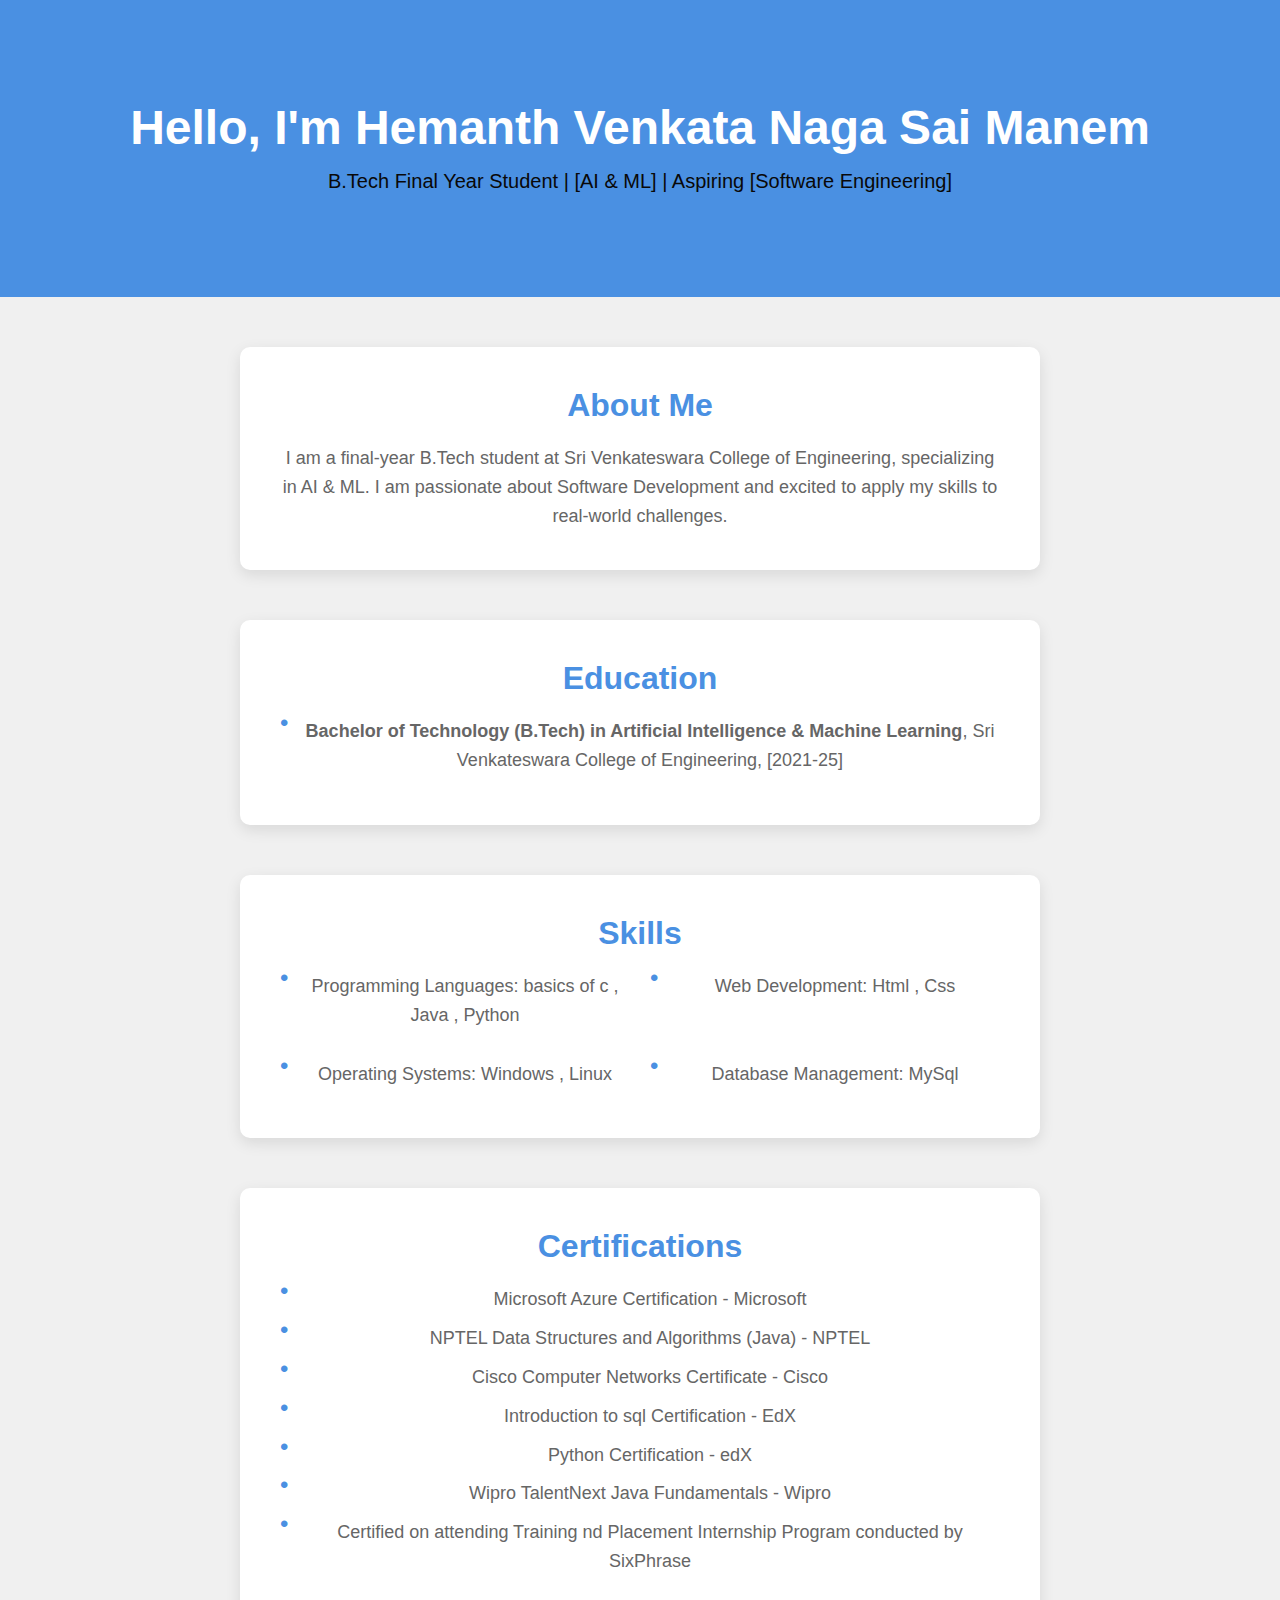
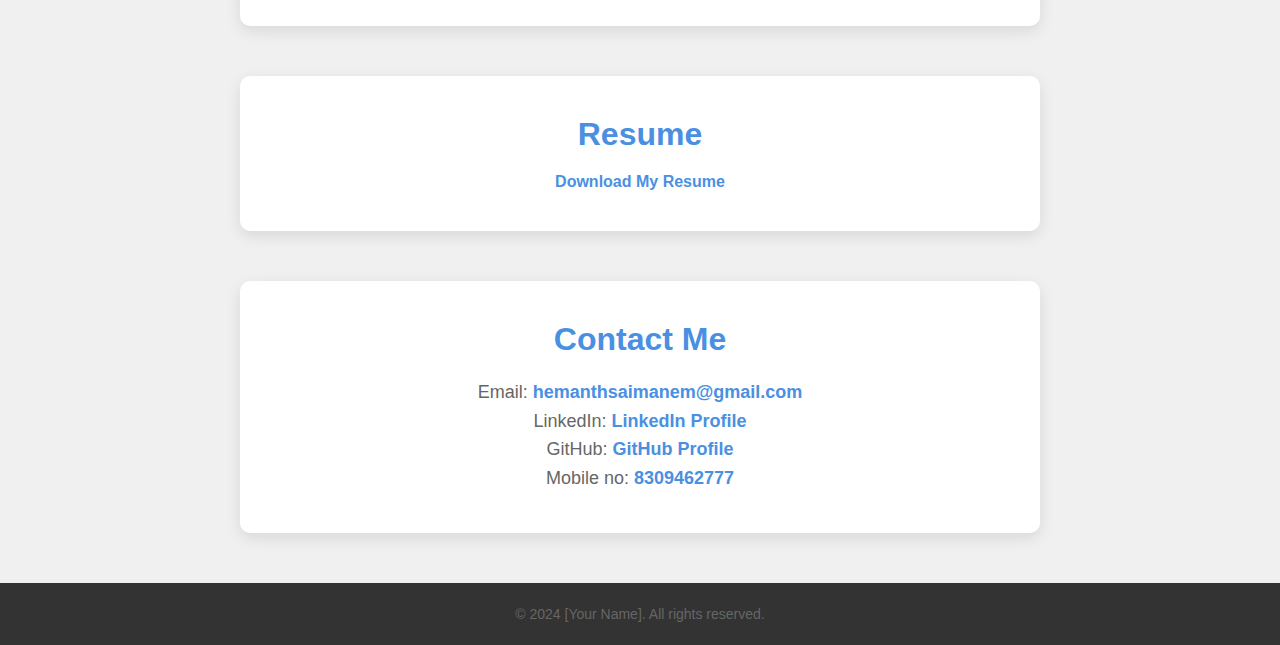
<file: Portfolio/index.html>
<!DOCTYPE html>
<html lang="en">
<head>
  <meta charset="UTF-8">
  <meta name="viewport" content="width=device-width, initial-scale=1.0">
  <title>Portfolio | [Your Name]</title>
  <link rel="stylesheet" href="styles.css">
</head>
<body>
  <header>
    <div class="intro">
      <h1>Hello, I'm Hemanth Venkata Naga Sai Manem</h1>
      <p>B.Tech Final Year Student | [AI & ML] | Aspiring [Software Engineering]</p>
    </div>
  </header>

  <section id="about" class="section">
    <h2>About Me</h2>
    <p>I am a final-year B.Tech student at Sri Venkateswara College of Engineering, specializing in AI & ML. I am passionate about Software Development and excited to apply my skills to real-world challenges.</p>
  </section>

  <section id="education" class="section">
    <h2>Education</h2>
    <ul>
      <li><strong>Bachelor of Technology (B.Tech) in Artificial Intelligence & Machine Learning</strong>, Sri Venkateswara College of Engineering, [2021-25]</li>
    </ul>
  </section>

  <section id="skills" class="section">
    <h2>Skills</h2>
    <ul class="skills-list">
      <li>Programming Languages: basics of c , Java , Python</li>
      <li>Web Development: Html , Css</li>
      <li>Operating Systems: Windows , Linux</li>
      <li>Database Management: MySql</li>
    </ul>
  </section>

  <section id="certifications" class="section">
    <h2>Certifications</h2>
    <ul>
      <li>Microsoft Azure Certification - Microsoft</li>
      <li>NPTEL Data Structures and Algorithms (Java) - NPTEL</li>
      <li>Cisco Computer Networks Certificate - Cisco</li>
      <li>Introduction to sql Certification - EdX</li>
      <li>Python Certification - edX</li>
      <li>Wipro TalentNext Java Fundamentals - Wipro</li>
      <li>Certified on attending Training nd Placement Internship Program conducted by SixPhrase</li>
    </ul>
  </section>

  <section id="resume" class="section">
    <h2>Resume</h2>
    <a href="file:///C:/Users/kkana/Downloads/ResumeCV_Sai.pdf" download class="btn">Download My Resume</a>
  </section>

  <section id="contact" class="section">
    <h2>Contact Me</h2>
    <p>Email: <a href="mailto:hemanthsaimanem@gmail.com">hemanthsaimanem@gmail.com</a></p>
    <p>LinkedIn: <a href="https://in.linkedin.com/in/manem-hemanth-98156624a">LinkedIn Profile</a></p>
    <p>GitHub: <a href="https://github.com/Sai0329">GitHub Profile</a></p>
    <p>Mobile no: <a>8309462777</a></p>
  </section>

  <footer>
    <p>&copy; 2024 [Your Name]. All rights reserved.</p>
  </footer>
</body>
</html>
</file>
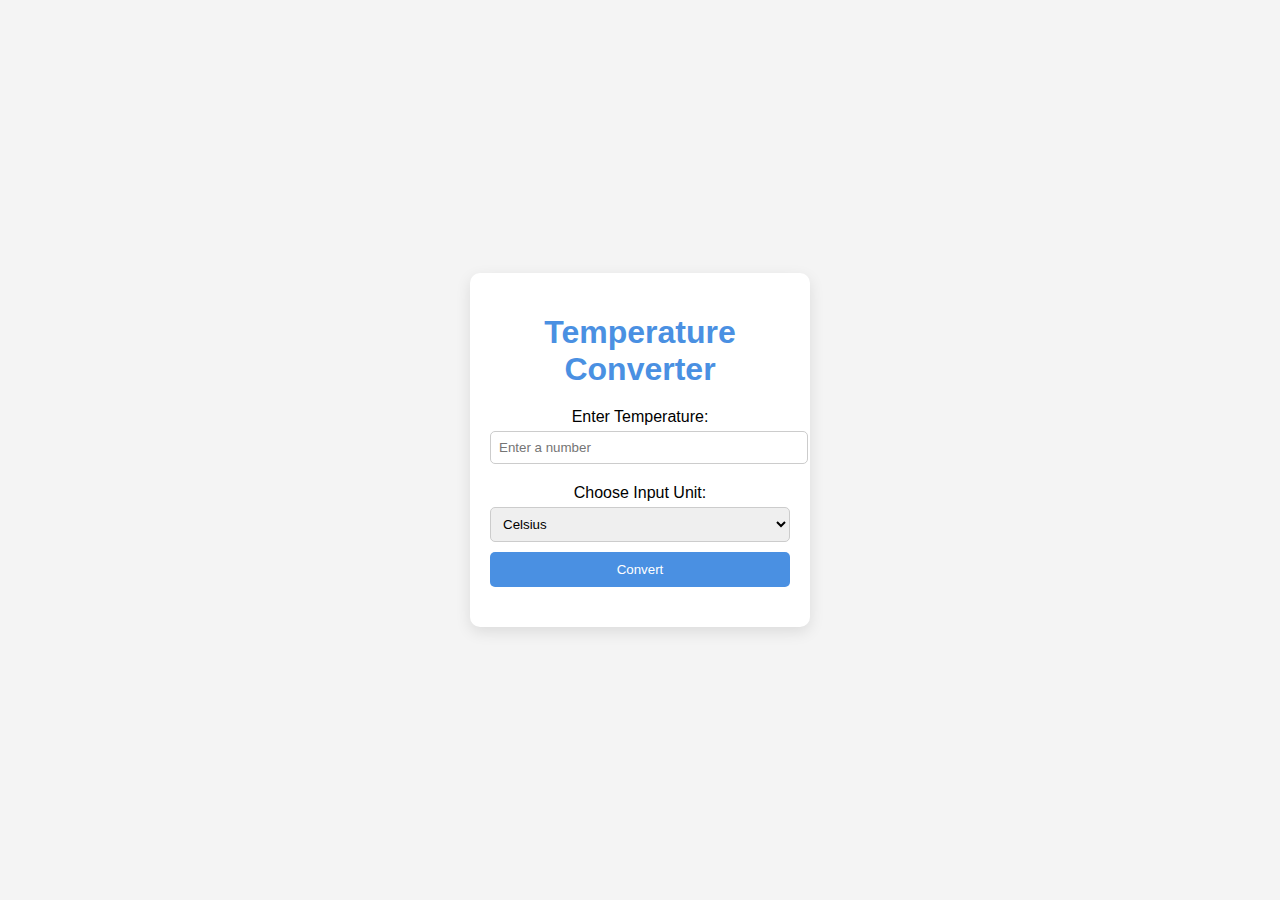
<file: Temperature Converter/main.html>
<!DOCTYPE html>
<html lang="en">
<head>
  <meta charset="UTF-8">
  <meta name="viewport" content="width=device-width, initial-scale=1.0">
  <title>Temperature Converter</title>
  <link rel="stylesheet" href="style.css">
</head>
<body>
  <div class="container">
    <h1>Temperature Converter</h1>
    <div class="converter">
      <label for="temperature">Enter Temperature:</label>
      <input type="number" id="temperature" placeholder="Enter a number">

      <label for="unit">Choose Input Unit:</label>
      <select id="unit">
        <option value="Celsius">Celsius</option>
        <option value="Fahrenheit">Fahrenheit</option>
        <option value="Kelvin">Kelvin</option>
      </select>

      <button id="convertBtn">Convert</button>

      <div id="result">
        <!-- The converted temperature will be displayed here -->
      </div>
    </div>
  </div>

  <script src="script.js"></script>
</body>
</html>
</file>
<file: Portfolio/styles.css>
/* style.css */
* {
    margin: 0;
    padding: 0;
    box-sizing: border-box;
  }
  
  body {
    font-family: 'Segoe UI', Tahoma, Geneva, Verdana, sans-serif;
    background-color: #f0f0f0;
    color: #333;
    text-align: center;
  }
  
  header {
    background-color: #4a90e2;
    color: #fff;
    padding: 100px 20px;
  }
  
  header h1 {
    font-size: 48px;
    font-weight: bold;
  }
  
  header p {
    font-size: 20px;
    color: #090808;
    margin-top: 10px;
  }
  
  header .btn {
    display: inline-block;
    margin-top: 20px;
    padding: 10px 30px;
    background-color: #fff;
    color: #4a90e2;
    text-decoration: none;
    font-size: 18px;
    border-radius: 25px;
    transition: background-color 0.3s ease;
  }
  
  header .btn:hover {
    background-color: #f1f1f1;
  }
  
  .section {
    margin: 50px auto;
    padding: 40px;
    max-width: 800px;
    background-color: #fff;
    border-radius: 10px;
    box-shadow: 0 5px 15px rgba(0, 0, 0, 0.1);
  }
  
  h2 {
    font-size: 32px;
    margin-bottom: 20px;
    color: #4a90e2;
  }
  
  p, ul {
    font-size: 18px;
    line-height: 1.6;
    color: #666;
    text-align: center;
  }
  
  ul {
    list-style: none;
    padding: 0;
  }
  
  ul li {
    margin-bottom: 10px;
    padding-left: 20px;
    position: relative;
  }
  
  ul li:before {
    content: "•";
    position: absolute;
    left: 0;
    color: #4a90e2;
    font-size: 24px;
    line-height: 0.5;
  }
  
  .skills-list {
    display: grid;
    grid-template-columns: repeat(2, 1fr);
    gap: 20px;
  }
  
  a {
    color: #4a90e2;
    text-decoration: none;
    font-weight: bold;
  }
  
  a:hover {
    text-decoration: underline;
  }
  
  footer {
    text-align: center;
    padding: 20px;
    background-color: #333;
    color: #fff;
  }
  
  footer p {
    font-size: 14px;
  }
</file>
<file: Temperature Converter/style.css>
/* style.css */
body {
    font-family: 'Arial', sans-serif;
    background-color: #f4f4f4;
    display: flex;
    justify-content: center;
    align-items: center;
    height: 100vh;
    margin: 0;
  }
  
  .container {
    background-color: #fff;
    padding: 20px;
    border-radius: 10px;
    box-shadow: 0 5px 15px rgba(0, 0, 0, 0.1);
    width: 300px;
    text-align: center;
  }
  
  h1 {
    color: #4a90e2;
    margin-bottom: 20px;
  }
  
  .converter label {
    display: block;
    margin: 10px 0 5px;
  }
  
  .converter input, .converter select {
    padding: 8px;
    width: 100%;
    margin-bottom: 10px;
    border-radius: 5px;
    border: 1px solid #ccc;
  }
  
  #convertBtn {
    background-color: #4a90e2;
    color: #fff;
    border: none;
    padding: 10px;
    width: 100%;
    cursor: pointer;
    border-radius: 5px;
    transition: background-color 0.3s;
  }
  
  #convertBtn:hover {
    background-color: #357abd;
  }
  
  #result {
    margin-top: 20px;
    font-size: 20px;
    color: #333;
  }
</file>
